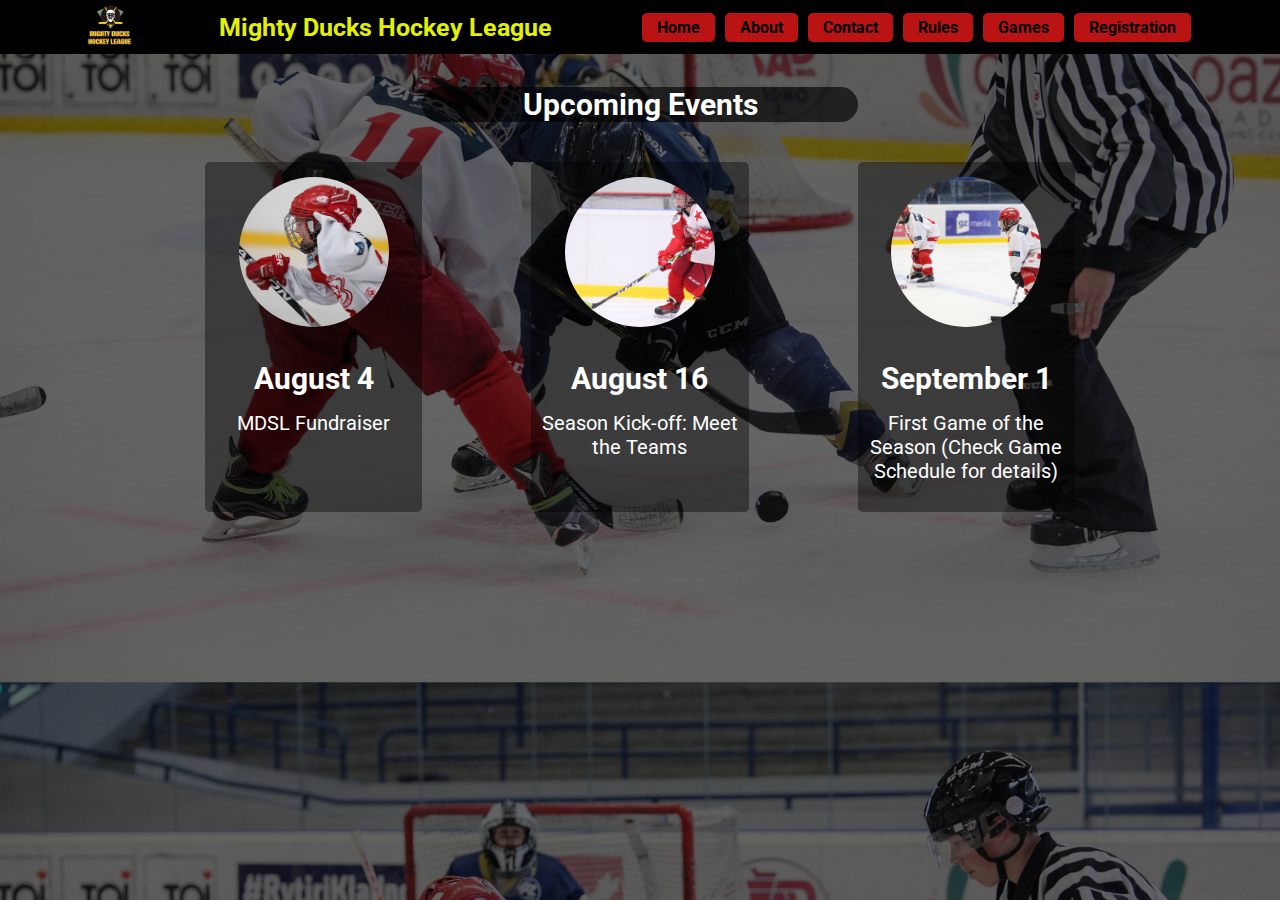
<file: index.html>
<!DOCTYPE html>
<html lang="es">
<head>
    <meta charset="UTF-8">
    <meta http-equiv="X-UA-Compatible" content="IE=edge">
    <meta name="viewport" content="width=device-width, initial-scale=1.0">
    <meta name="copyright" content="Propiedad del copyright">
    <meta name="author" content="Esteban Karaputny">
    <meta name="description" content="bla bla bla">
    <meta name="keywords" content="bla bla bla">
    <meta name="robots" content="index">
    <meta name="robots" content="follow">
    <title>Home - MDHL</title>
    <link rel="stylesheet" href="style.css">
    <link href="https://fonts.googleapis.com/css2?family=Roboto:wght@300&display=swap" rel="stylesheet">
</head>
<body>
    <!-- START NAVEGATION -->
    <header class="container-navegation">
        <nav class="navegation">
            <div class="navegation-image">
                <img class="image-logo" src="./assets/image/logo-migthy-ducks-01.png" alt="Logo del equipo de hockey sobre hielo">
            </div>
            <div class="navegation-title">
                <h1 class="title-principal">Mighty Ducks Hockey League</h1>
            </div>
            <div class="navegation-list">
                <ul class="navegation-links">
                    <li class="list"><a class="links" href="index.html">Home</a></li>
                    <li class="list"><a class="links" href="./pages/about.html">About</a></li>
                    <li class="list"><a class="links" href="./pages/contact.html">Contact</a></li>
                    <li class="list"><a class="links" href="./pages/rules.html">Rules</a></li>
                    <li class="list"><a class="links" href="./pages/game_info.html">Games</a></li>
                    <li class="list"><a class="links" href="./pages/registration.html">Registration</a></li>
                </ul>
            </div>
        </nav>
    </header>
    <!-- START REJAS -->
    <main class="container-section">
        <div class="title-pages">
            <h2 class="title-pages-h2">Upcoming Events</h2>
        </div>
        <section class="conteiner-blocks">
            <div class="rejas">
                <img class="rejas-image" src="./assets/image/hockey-1.jpg" alt="Jugador de hockey sobre hielo">
                <h2 class="rejas-titles">August 4</h2>
                <p class="rejas-parrafos">MDSL Fundraiser</p>
            </div>
            <div class="rejas">
                <img class="rejas-image" src="./assets/image/hockey-2.jpg" alt="Jugador de hockey sobre hielo">
                <h2 class="rejas-titles">August 16</h2>
                <p class="rejas-parrafos">Season Kick-off: Meet the Teams</p>
            </div>
            <div class="rejas">
                <img class="rejas-image" src="./assets/image/hockey-3.jpg" alt="Jugador de hockey sobre hielo">
                <h2 class="rejas-titles">September 1</h2>
                <p class="rejas-parrafos">First Game of the Season (Check Game Schedule for details)</p>
            </div>
        </section>
    </main>
</body>
</html>
</file>
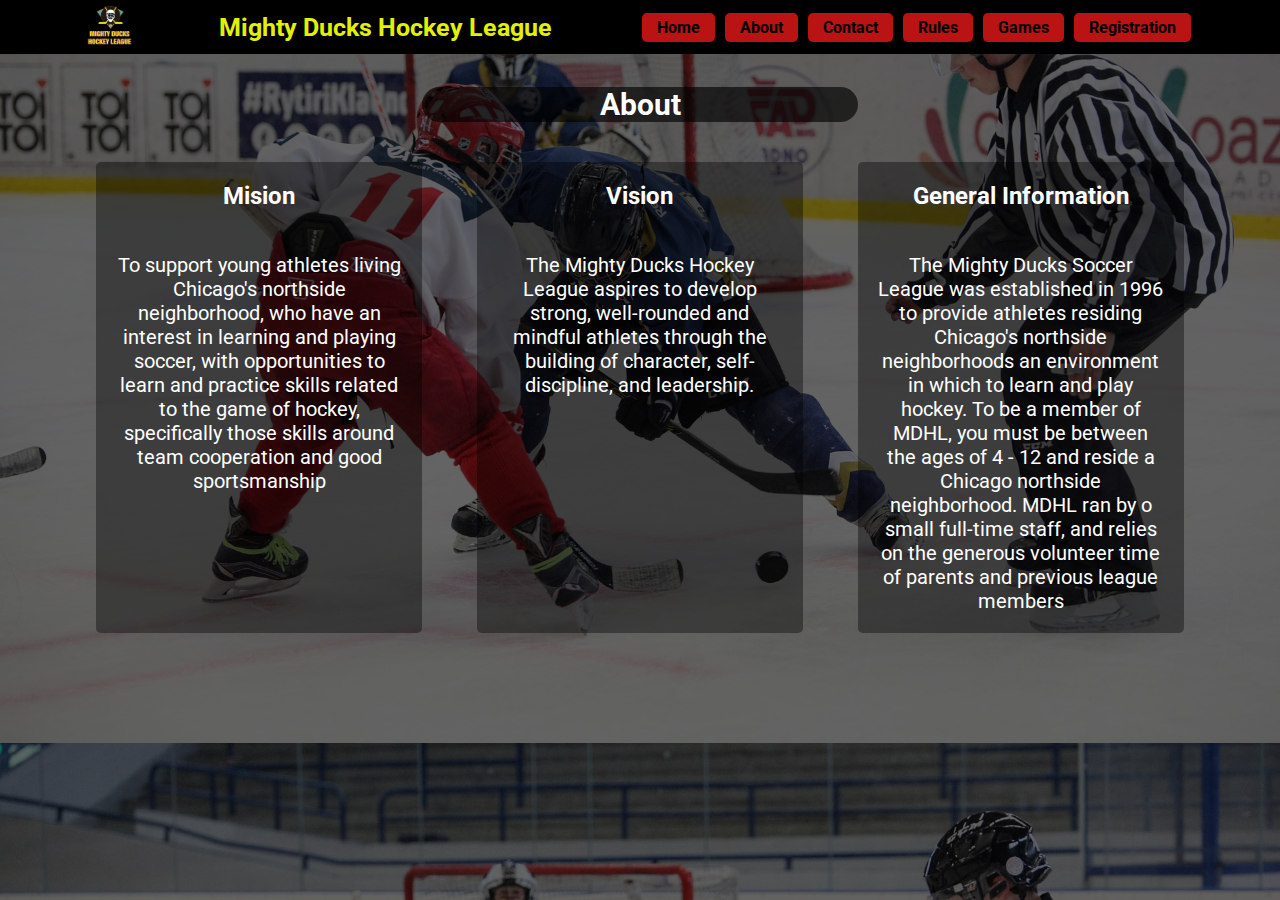
<file: pages/about.html>
<!DOCTYPE html>
<html lang="es">
<head>
    <meta charset="UTF-8">
    <meta http-equiv="X-UA-Compatible" content="IE=edge">
    <meta name="viewport" content="width=device-width, initial-scale=1.0">
    <meta name="copyright" content="Propiedad del copyright">
    <meta name="author" content="Esteban Karaputny">
    <meta name="description" content="bla bla bla">
    <meta name="keywords" content="bla bla bla">
    <meta name="robots" content="index">
    <meta name="robots" content="follow">
    <title>About - MDHL</title>
    <link rel="stylesheet" href="../style.css">
    <link href="https://fonts.googleapis.com/css2?family=Roboto:wght@300&display=swap" rel="stylesheet">
</head>
<body>
    <!-- START NAVEGATION -->
    <header class="container-navegation">
        <nav class="navegation">
            <div class="navegation-image">
                <img class="image-logo" src="../assets/image/logo-migthy-ducks-01.png" alt="Logo del equipo de hockey sobre hielo">
            </div>
            <div class="navegation-title">
                <h1 class="title-principal">Mighty Ducks Hockey League</h1>
            </div>
            <div class="navegation-list">
                <ul class="navegation-links">
                    <li class="list"><a class="links" href="../index.html">Home</a></li>
                    <li class="list"><a class="links" href="about.html">About</a></li>
                    <li class="list"><a class="links" href="contact.html">Contact</a></li>
                    <li class="list"><a class="links" href="rules.html">Rules</a></li>
                    <li class="list"><a class="links" href="game_info.html">Games</a></li>
                    <li class="list"><a class="links" href="registration.html">Registration</a></li>
                </ul>
            </div>
        </nav>
    </header>
    <!-- START INFORMATION -->
    <main class="container-section">
        <div class="title-pages">
            <h2 class="title-pages-h2">About</h2>
        </div>
        <div class="details-supreme">
            <div class="information-details">
                <h2 class="details-title">Mision</h2>
                <p class="details-parrafo">To support young athletes living Chicago's northside neighborhood, who have an interest in learning and playing soccer, with opportunities to learn and practice skills related to the game of hockey, specifically those skills around team cooperation and good sportsmanship</p>
            </div>
            <div class="information-details">
                <h2 class="details-title">Vision</h2>
                <p class="details-parrafo">The Mighty Ducks Hockey League aspires to develop strong, well-rounded and mindful athletes through the building of character, self-discipline, and leadership.</p>
            </div>
            <div class="information-details">
                <h2 class="details-title">General Information</h2>
                <p class="details-parrafo">The Mighty Ducks Soccer League was established in 1996 to provide athletes residing Chicago's northside neighborhoods an environment in which to learn and play hockey. To be a member of MDHL, you must be between the ages of 4 - 12 and reside a Chicago northside neighborhood. MDHL ran by o small full-time staff, and relies on the generous volunteer time of parents and previous league members</p>
            </div>
        </div>
    </main>
</body>
</html>
</file>
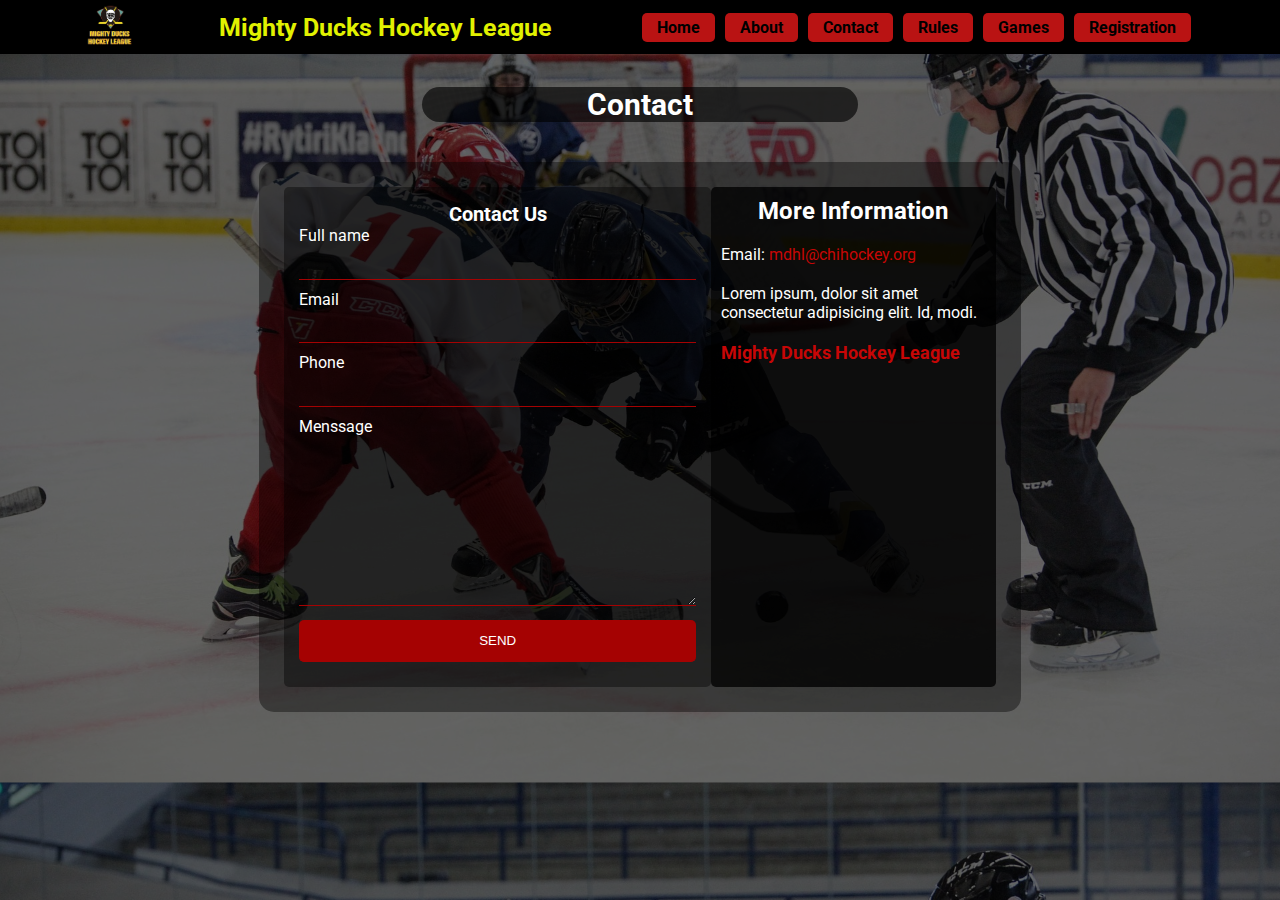
<file: pages/contact.html>
<!DOCTYPE html>
<html lang="es">
<head>
    <meta charset="UTF-8">
    <meta http-equiv="X-UA-Compatible" content="IE=edge">
    <meta name="viewport" content="width=device-width, initial-scale=1.0">
    <meta name="copyright" content="Propiedad del copyright">
    <meta name="author" content="Esteban Karaputny">
    <meta name="description" content="bla bla bla">
    <meta name="keywords" content="bla bla bla">
    <meta name="robots" content="index">
    <meta name="robots" content="follow">
    <title>Contact - MDHL</title>
    <link rel="stylesheet" href="../style.css">
    <link href="https://fonts.googleapis.com/css2?family=Roboto:wght@300&display=swap" rel="stylesheet">
</head>
<body>
    <!-- Start Navegation -->
    <header class="container-navegation">
        <nav class="navegation">
            <div class="navegation-image">
                <img class="image-logo" src="../assets/image/logo-migthy-ducks-01.png" alt="Logo del equipo de hockey sobre hielo">
            </div>
            <div class="navegation-title">
                <h1 class="title-principal">Mighty Ducks Hockey League</h1>
            </div>
            <div class="navegation-list">
                <ul class="navegation-links">
                    <li class="list"><a class="links" href="../index.html">Home</a></li>
                    <li class="list"><a class="links" href="about.html">About</a></li>
                    <li class="list"><a class="links" href="contact.html">Contact</a></li>
                    <li class="list"><a class="links" href="rules.html">Rules</a></li>
                    <li class="list"><a class="links" href="game_info.html">Games</a></li>
                    <li class="list"><a class="links" href="registration.html">Registration</a></li>
                </ul>
            </div>
        </nav>
    </header>
    <!-- Start Form -->
    <main class="container-section">
        <div class="title-pages">
            <h2 class="title-pages-h2">Contact</h2>
        </div>
        <div class="container">
            <div class="form-content">
                <div class="register-form">
                    <h3 class="contact-title-form">Contact Us</h3>
                    <form class="form-container-general" action="">
                        <p>
                            <label class="title-date-form" for="fullname">Full name</label>
                            <input class="date-form" type="text" name="fullname" id="fullname" required>
                        </p>
                        <p>
                            <label class="title-date-form" for="email">Email</label>
                            <input class="date-form" type="email" name="email" id="email" required>
                        </p>
                        <p>
                            <label  class="title-date-form" for="phone">Phone</label>
                            <input class="date-form" type="number" name="phone" id="phone" required>
                        </p>
                        <p>
                            <label class="title-date-form" for="menssage">Menssage</label>
                            <textarea class="date-form" name="message" id="message" cols="30" rows="10"></textarea>
                        </p>
                        <p>
                            <button class="form-botton" type="submit">Send</button>
                        </p>
                    </form>
                </div>
                <div class="info-form">
                    <h2 class="title-info-form">More Information</h2>
                    <p class="email-info-form">Email: <span class="email-contact">mdhl@chihockey.org</span></p>
                    <p class="lorem-info-form">Lorem ipsum, dolor sit amet consectetur adipisicing elit. Id, modi.</p>
                    <p class="emprese-info-form">Mighty Ducks Hockey League</p>
                </div>
            </div>
        </div>
    </main>
</body>
</html>
</file>
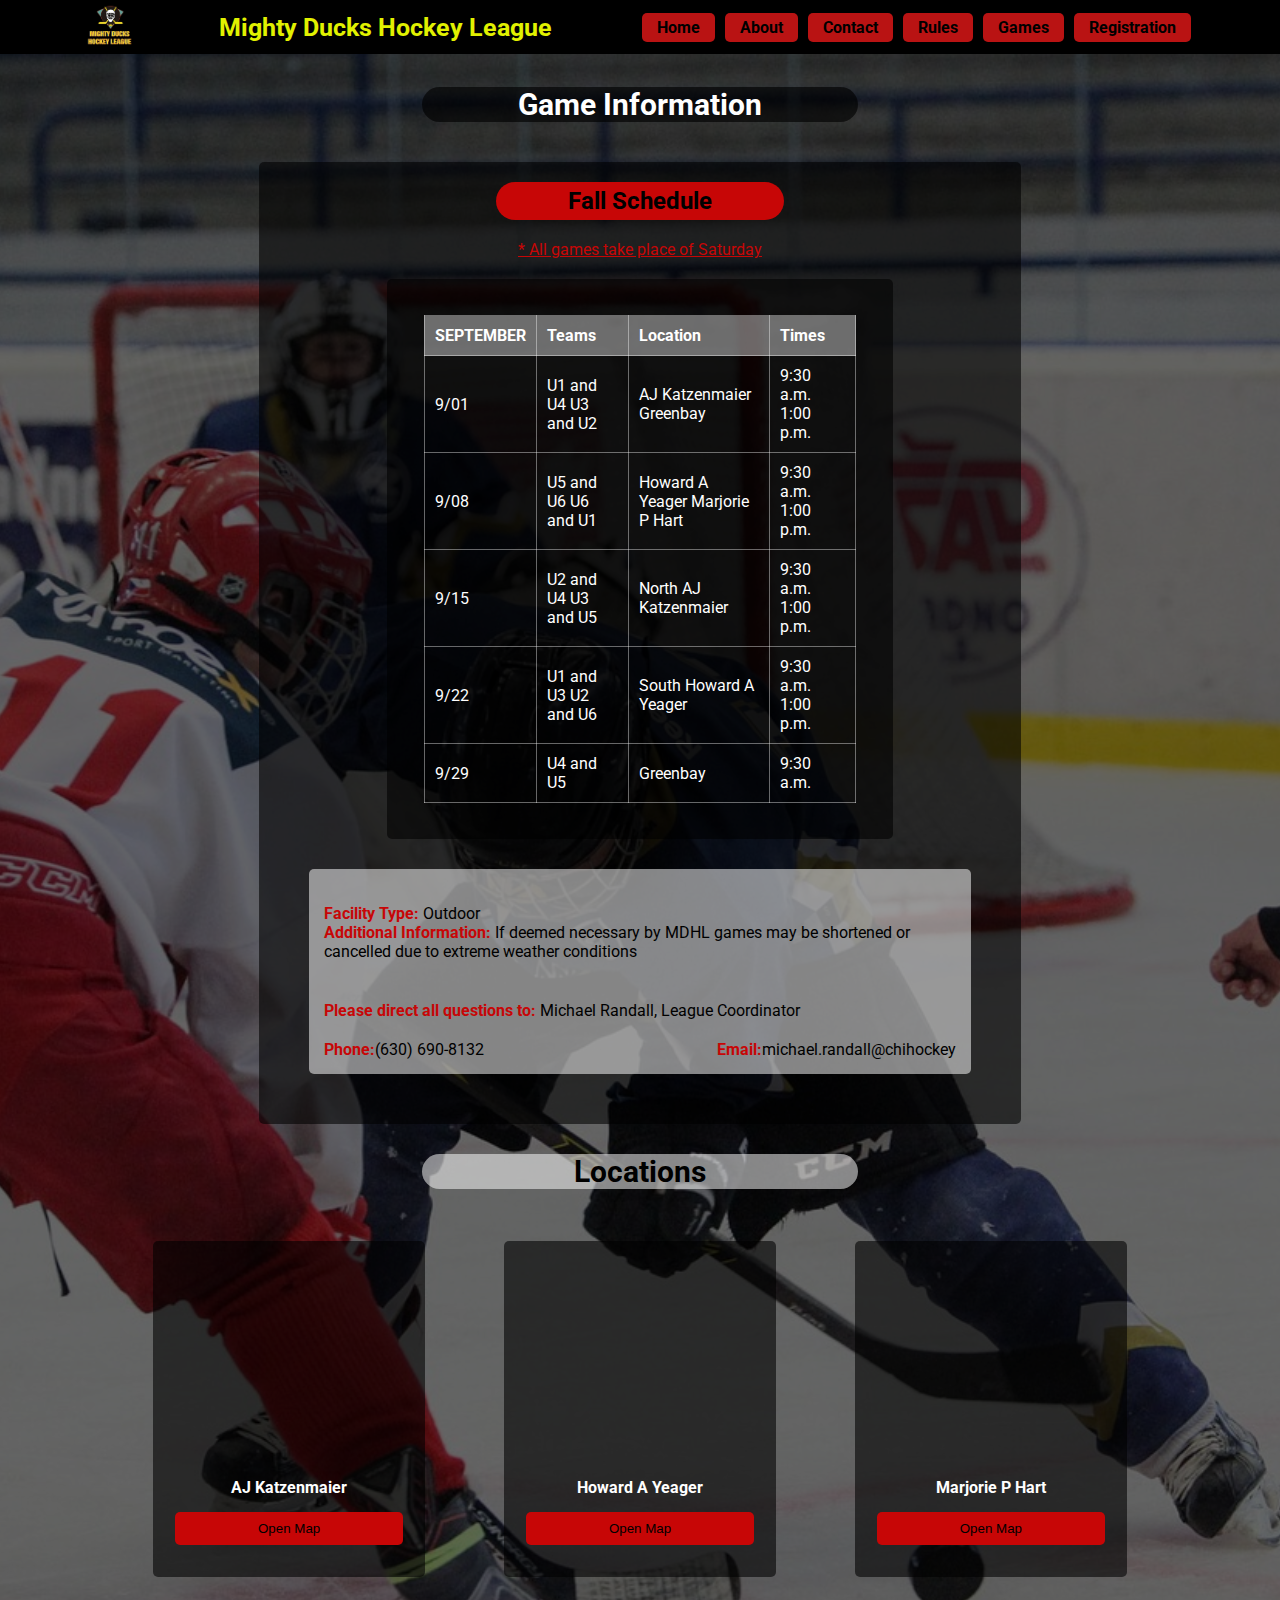
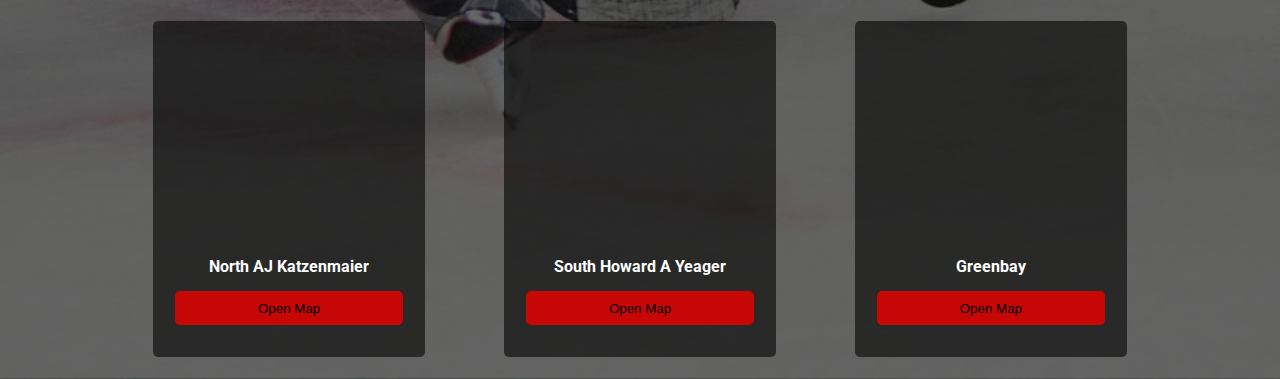
<file: pages/game_info.html>
<!DOCTYPE html>
<html lang="es">
<head>
    <meta charset="UTF-8">
    <meta http-equiv="X-UA-Compatible" content="IE=edge">
    <meta name="viewport" content="width=device-width, initial-scale=1.0">
    <meta name="copyright" content="Propiedad del copyright">
    <meta name="author" content="Esteban Karaputny">
    <meta name="description" content="bla bla bla">
    <meta name="keywords" content="bla bla bla">
    <meta name="robots" content="index">
    <meta name="robots" content="follow">
    <title>Game Information - MDHL</title>
    <link rel="stylesheet" href="../style.css">
    <link href="https://fonts.googleapis.com/css2?family=Roboto:wght@300&display=swap" rel="stylesheet">
</head>
<body>
    <header class="container-navegation">
        <nav class="navegation">
            <div class="navegation-image">
                <img class="image-logo" src="../assets/image/logo-migthy-ducks-01.png" alt="Logo del equipo de hockey sobre hielo">
            </div>
            <div class="navegation-title">
                <h1 class="title-principal">Mighty Ducks Hockey League</h1>
            </div>
            <div class="navegation-list">
                <ul class="navegation-links">
                    <li class="list"><a class="links" href="../index.html">Home</a></li>
                    <li class="list"><a class="links" href="about.html">About</a></li>
                    <li class="list"><a class="links" href="contact.html">Contact</a></li>
                    <li class="list"><a class="links" href="rules.html">Rules</a></li>
                    <li class="list"><a class="links" href="game_info.html">Games</a></li>
                    <li class="list"><a class="links" href="registration.html">Registration</a></li>
                </ul>
            </div>
        </nav>
    </header>
    <main class="container-section">
        <div class="title-pages">
            <h2 class="title-pages-h2">Game Information</h2>
        </div>
        <div class="container__table">
            <div>
                <h2 class="subtitle__table">Fall Schedule</h2>
            <p class="parrafo__table--line">* All games take place of Saturday</p>
            </div>
            <div class="table">
                <table class="table__style">
                   <thead>
                    <tr>
                        <th>SEPTEMBER</th>
                        <th>Teams</th>
                        <th>Location</th>
                        <th>Times</th>
                    </tr>
                   </thead>
                    <tr>
                        <td>9/01</td>
                        <td>U1 and U4 U3 and U2</td>
                        <td>AJ Katzenmaier Greenbay</td>
                        <td>9:30 a.m. 1:00 p.m.</td>
                    </tr>
                    <tr>
                        <td>9/08</td>
                        <td>U5 and U6 U6 and U1</td>
                        <td>Howard A Yeager Marjorie P Hart</td>
                        <td>9:30 a.m. 1:00 p.m.</td>
                    </tr>
                    <tr>
                        <td>9/15</td>
                        <td>U2 and U4 U3 and U5</td>
                        <td>North AJ Katzenmaier</td>
                        <td>9:30 a.m. 1:00 p.m.</td>
                    </tr>
                    <tr>
                        <td>9/22</td>
                        <td>U1 and U3 U2 and U6</td>
                        <td>South Howard A Yeager</td>
                        <td>9:30 a.m. 1:00 p.m.</td>
                    </tr>
                    <tr>
                        <td>9/29</td>
                        <td>U4 and U5</td>
                        <td>Greenbay</td>
                        <td>9:30 a.m.</td>
                    </tr>
                </table>
            </div> 
            <div class="container__info--extra">
                <div class="margin__division">
                    <p class="parrafo__info--add"><span class="span__bold">Facility Type:</span> Outdoor</p>
                    <p class="parrafo__info--add"><span class="span__bold">Additional Information:</span> If deemed necessary by MDHL games may be shortened
                    or cancelled due to extreme weather conditions</p>
                </div> 
                <div class="margin__division">
                    <p class="parrafo__info--add"><span class="span__bold">Please direct all questions to:</span> Michael Randall, League Coordinator</p>
                </div>
                <div class="display__cambio">
                    <p class="parrafo__info--add"><span class="span__bold">Phone:</span>(630) 690-8132</p>
                    <p><span class="span__bold">Email:</span>michael.randall@chihockey</p>
                </div>
            </div>
        </div>
        <div >
            <h3 class="title__locations">Locations</h3>
        </div>
        <div class="content__maps">
            <div class="maps">
                <iframe src="https://www.google.com/maps/embed?pb=!1m18!1m12!1m3!1d2949.7808848531467!2d-87.86499018504057!3d42.32587204525335!2m3!1f0!2f0!3f0!3m2!1i1024!2i768!4f13.1!3m3!1m2!1s0x880f932fbc6ba7cd%3A0xcf2bbe275c6da815!2sAJ%20Katzenmaier%20Academy!5e0!3m2!1ses!2sar!4v1664745274375!5m2!1ses!2sar" width="400" height="300" style="border:0;" allowfullscreen="" loading="lazy" referrerpolicy="no-referrer-when-downgrade"></iframe>
                <h4>AJ Katzenmaier</h4>
                <button type="button"><a href="https://goo.gl/maps/rxZSQJkPQNF2JQBd7" target="_blank">Open Map</a></button>
            </div>
            <div class="maps">
                <iframe src="https://www.google.com/maps/embed?pb=!1m18!1m12!1m3!1d2950.2698766737826!2d-87.85606978504094!3d42.31544224591159!2m3!1f0!2f0!3f0!3m2!1i1024!2i768!4f13.1!3m3!1m2!1s0x880feccac26b07c5%3A0x8b51fa5d6efe771a!2sHoward%20A.%20Yeager%20School%20(PREK-K)!5e0!3m2!1ses!2sar!4v1664745313523!5m2!1ses!2sar" width="400" height="300" style="border:0;" allowfullscreen="" loading="lazy" referrerpolicy="no-referrer-when-downgrade"></iframe>
                <h4>Howard A Yeager</h4>
                <button type="button"><a href="https://goo.gl/maps/2hpXPmcgqkEymJoc8" target="_blank">Open Map</a></button>
            </div>
            <div class="maps">
                <iframe src="https://www.google.com/maps/embed?pb=!1m18!1m12!1m3!1d378753.9213851638!2d-88.02602315749176!3d42.128561884019284!2m3!1f0!2f0!3f0!3m2!1i1024!2i768!4f13.1!3m3!1m2!1s0x880fecd0628e1bb5%3A0x9a4d5f9aafd42e02!2sMarjorie%20P%20Hart%20School!5e0!3m2!1ses!2sar!4v1664745387390!5m2!1ses!2sar" width="400" height="300" style="border:0;" allowfullscreen="" loading="lazy" referrerpolicy="no-referrer-when-downgrade"></iframe>
                <h4> Marjorie P Hart</h4>
                <button type="button"><a href="https://goo.gl/maps/gCU8JpQT2jJsUBaU9" target="_blank">Open Map</a></button>
            </div>
            <div class="maps">
                <iframe src="https://www.google.com/maps/embed?pb=!1m18!1m12!1m3!1d2949.780884853152!2d-87.86499018504063!3d42.32587204525337!2m3!1f0!2f0!3f0!3m2!1i1024!2i768!4f13.1!3m3!1m2!1s0x880f932fbc6ba7cd%3A0xcf2bbe275c6da815!2sAJ%20Katzenmaier%20Academy!5e0!3m2!1ses!2sar!4v1664745432095!5m2!1ses!2sar" width="400" height="300" style="border:0;" allowfullscreen="" loading="lazy" referrerpolicy="no-referrer-when-downgrade"></iframe>
                <h4>North AJ Katzenmaier</h4>
                <button type="button"><a href="https://goo.gl/maps/rxZSQJkPQNF2JQBd7" target="_blank">Open Map</a></button>
            </div>
            <div class="maps">
                <iframe src="https://www.google.com/maps/embed?pb=!1m18!1m12!1m3!1d2950.2698766737826!2d-87.85606978504094!3d42.31544224591159!2m3!1f0!2f0!3f0!3m2!1i1024!2i768!4f13.1!3m3!1m2!1s0x880feccac26b07c5%3A0x8b51fa5d6efe771a!2sHoward%20A.%20Yeager%20School%20(PREK-K)!5e0!3m2!1ses!2sar!4v1664745467532!5m2!1ses!2sar" width="400" height="300" style="border:0;" allowfullscreen="" loading="lazy" referrerpolicy="no-referrer-when-downgrade"></iframe>
                <h4>South Howard A Yeager</h4>
                <button type="button"><a href="https://goo.gl/maps/2hpXPmcgqkEymJoc8" target="_blank">Open Map</a></button>
            </div>
            <div class="maps">
                <iframe src="https://www.google.com/maps/embed?pb=!1m18!1m12!1m3!1d182055.15414505827!2d-88.13058002626626!3d44.5231046314734!2m3!1f0!2f0!3f0!3m2!1i1024!2i768!4f13.1!3m3!1m2!1s0x8802e2e809b380f3%3A0x6370045214dcf571!2sGreen%20Bay%2C%20Wisconsin%2C%20EE.%20UU.!5e0!3m2!1ses!2sar!4v1664745509893!5m2!1ses!2sar" width="400" height="300" style="border:0;" allowfullscreen="" loading="lazy" referrerpolicy="no-referrer-when-downgrade"></iframe>
                <h4>Greenbay</h4>
                <button type="button"><a href="https://goo.gl/maps/Yu5pDpCvwmLKae5w6" target="_blank">Open Map</a></button>
            </div>
        </div>
    </main>     
</body>
</html>
</file>
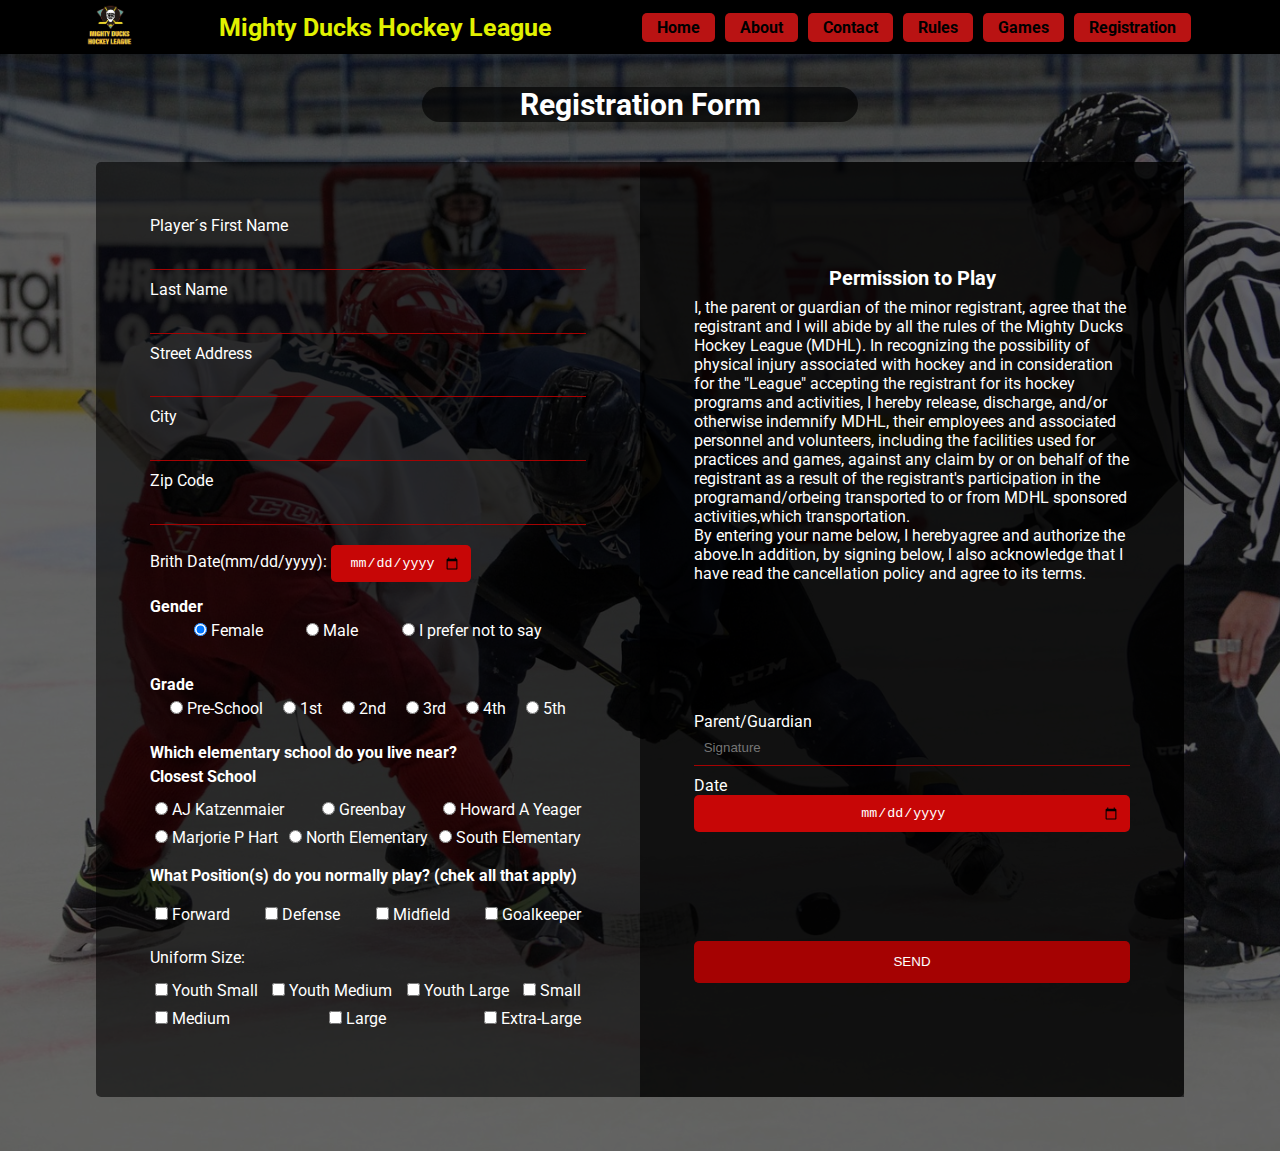
<file: pages/registration.html>
<!DOCTYPE html>
<html lang="es">
<head>
    <meta charset="UTF-8">
    <meta http-equiv="X-UA-Compatible" content="IE=edge">
    <meta name="viewport" content="width=device-width, initial-scale=1.0">
    <meta name="copyright" content="Propiedad del copyright">
    <meta name="author" content="Esteban Karaputny">
    <meta name="description" content="bla bla bla">
    <meta name="keywords" content="bla bla bla">
    <meta name="robots" content="index">
    <meta name="robots" content="follow">
    <title>Registration - MDHL</title>
    <link rel="stylesheet" href="../style.css">
    <link href="https://fonts.googleapis.com/css2?family=Roboto:wght@300&display=swap" rel="stylesheet">
</head>
<body>
    <header class="container-navegation">
        <nav class="navegation">
            <div class="navegation-image">
                <img class="image-logo" src="../assets/image/logo-migthy-ducks-01.png" alt="Logo del equipo de hockey sobre hielo">
            </div>
            <div class="navegation-title">
                <h1 class="title-principal">Mighty Ducks Hockey League</h1>
            </div>
            <div class="navegation-list">
                <ul class="navegation-links">
                    <li class="list"><a class="links" href="../index.html">Home</a></li>
                    <li class="list"><a class="links" href="about.html">About</a></li>
                    <li class="list"><a class="links" href="contact.html">Contact</a></li>
                    <li class="list"><a class="links" href="rules.html">Rules</a></li>
                    <li class="list"><a class="links" href="game_info.html">Games</a></li>
                    <li class="list"><a class="links" href="registration.html">Registration</a></li>
                </ul>
            </div>
        </nav>
    </header>
    <main class="container-section">
        <div class="title-pages">
            <h2 class="title-pages-h2">Registration Form</h2>
        </div>
       <div>
        <form action="show_data.html" method="get">
            <div class="form__registration">
                <div class="form__separate">
                        <div class="form__date--one">
                            <label for="first-name">Player´s First Name</label>
                            <input class="input__line" type="text" id="first-name" name="first-name">
                        </div>
                        <div class="form__date--one">
                            <label for="last-name">Last Name</label>
                            <input class="input__line" type="text" id="last-name" name="last-name">
                        </div>
                    <div class="form__date--one">
                        <label for="address">Street Address</label>
                        <input class="input__large--one input__line" type="text" id="address" name="address">
                    </div>
                        <div class="form__date--one">
                            <label for="city">City</label>
                            <input class="input__line" type="text" id="city" name="city">
                        </div>
                        <div class="form__date--one">
                            <label for="zip-code">Zip Code</label>
                            <input class="input__line" type="text" id="zip-code" name="zip-code">
                        </div>
                    <div class="form__date--two">
                        <div class="form__brith">
                            <label for="brith-date">Brith Date(mm/dd/yyyy):</label>
                            <input type="date" id="brith-date" name="brith-date">
                        </div>
                      <div class="form__date">
                        <p class="parrafo__bold--one">Gender</p>
                        <div class="form__gender">
                            <div>
                                <input type="radio" id="female" name="gender" value="female"
                                checked>
                                <label for="female">Female</label>
                            </div>
                            <div>
                                <input type="radio" id="male" name="gender" value="male">
                                <label for="male">Male</label>
                            </div>
                            <div>
                                <input type="radio" id="say" name="gender" value="say">
                                <label for="say"> I prefer not to say</label>
                            </div>
                          </div>
                        </div> 
                    </div>
                    <div class="form__date">
                        <p class="parrafo__bold--one">Grade</p>
                        <div class="form__grade">
                            <div>
                                <input type="radio" id="pre-school" name="grade" value="pre-school">
                                <label for="pre-school">Pre-School</label>
                            </div>
                            <div>
                                <input type="radio" id="one" name="grade" value="one">
                                <label for="one">1st</label>
                            </div>
                            <div>
                                <input type="radio" id="two" name="grade" value="two">
                                <label for="two">2nd</label>
                            </div>
                            <div>
                                <input type="radio" id="three" name="grade" value="three">
                                <label for="three">3rd</label>
                            </div>
                            <div>
                                <input type="radio" id="four" name="grade" value="four">
                                <label for="four">4th</label>
                            </div>
                            <div>
                                <input type="radio" id="five" name="grade" value="five">
                                <label for="five">5th</label>
                            </div>
                          </div>
                      </div>
                      <div class="form__date">
                        <p class="parrafo__bold--one">Which elementary school do you live near?</p>
                        <div>
                            <label class="parrafo__bold--one">Closest School</label>
                        </div>
                        <div class="form__date">
                                <div class="form__school--options">
                                    <div>
                                        <input type="radio" id="aj-katzenmaier" name="closest-school" value="aj-katzenmaier">
                                        <label for="aj-katzenmaier">AJ Katzenmaier</label>  
                                    </div>
                                    <div>
                                        <input type="radio" id="greenbay" name="closest-school" value="greenbay">
                                        <label for="greenbay">Greenbay</label>
                                    </div>
                                    <div>
                                        <input type="radio" id="howard-a-yeager" name="closest-school" value="howard-a-yeager">
                                        <label for="howard-a-yeager">Howard A Yeager</label>
                                    </div>
                                    <div>
                                        <input type="radio" id="marjorie-p-hart" name="closest-school" value="marjorie-p-hart">
                                        <label for="marjorie-p-hart">Marjorie P Hart</label>
                                    </div>
                                    <div>
                                        <input type="radio" id="north-elementary" name="closest-school" value="north-elementary">
                                        <label for="north-elementary">North Elementary</label>
                                    </div>
                                    <div>
                                        <input type="radio" id="south-elementary" name="closest-school" value="south-elementary">
                                        <label for="south-elementary">South Elementary</label>
                                    </div>
                                </div>
                          </div>
                          <div>
                            <p  class="parrafo__bold--one">What Position(s) do you normally play? (chek all that apply)</p>
                            <div>
                                <div class="form__date">
                                    <div class="form__school--options">
                                        <div>
                                            <input type="checkbox" id="forward" name="position" value="forward">
                                            <label for="forward">Forward</label>
                                        </div>
                                        <div>
                                            <input type="checkbox" id="defense" name="position" value="defense">
                                            <label for="defense">Defense</label>
                                        </div>
                                        <div>
                                            <input type="checkbox" id="midfield" name="position" value="midfield">
                                            <label for="midfield">Midfield</label>
                                        </div>
                                        <div>
                                            <input type="checkbox" id="goalkeeper" name="position" value="goalkeeper">
                                            <label for="goalkeeper">Goalkeeper</label>
                                        </div>
                                    </div>  
                                </div>
                            </div>
                          </div>
                        </div>
                      <div>
                        <p  class="parrafo__bold">Uniform Size:</p>
                            <div class="form__date">
                                <div class="form__school--options">
                                    <div>
                                        <input type="checkbox" id="youth-small" name="unirform-size" value="youth-small">
                                        <label for="youth-small">Youth Small</label>
                                    </div>
                                    <div>
                                        <input type="checkbox" id="youth-medium" name="unirform-size" value="youth-medium">
                                        <label for="youth-medium">Youth Medium</label>
                                    </div>
                                    <div>
                                        <input type="checkbox" id="youth-large" name="unirform-size" value="youth-large">
                                        <label for="youth-large">Youth Large</label>
                                    </div>
                                    <div>
                                        <input type="checkbox" id="small" name="unirform-size" value="small">
                                        <label for="small">Small</label>
                                    </div>
                                    <div>
                                        <input type="checkbox" id="medium" name="unirform-size" value="medium">
                                        <label for="medium">Medium</label>
                                    </div>
                                    <div>
                                        <input type="checkbox" id="large" name="unirform-size" value="large">
                                        <label for="large">Large</label>
                                    </div>
                                    <div>
                                        <input type="checkbox" id="extra-large" name="unirform-size" value="extra-large">
                                        <label for="extra-large">Extra-Large</label>
                                    </div>
                                </div> 
                            </div>
                        </div>
                    </div>    
                <div class="form__separate form__bold--content">
                    <div class="content__subtitle--parrafo">
                        <h3 class="subtitle__form">Permission to Play</h3>
                        <p>I, the parent or guardian of the minor registrant, agree that the registrant and I will abide by all the rules of
                            the Mighty Ducks Hockey League (MDHL). 
                            In recognizing the possibility of physical injury associated with hockey and in consideration for the "League"
                            accepting the registrant for its hockey programs and activities, I hereby release, discharge, and/or otherwise 
                            indemnify MDHL, their employees and associated personnel and volunteers, including the facilities used for
                            practices and games, against any claim by or on behalf of the registrant as a result of the registrant's 
                            participation in the programand/orbeing transported to or from MDHL sponsored activities,which transportation.
                            <br> By entering your name below, I herebyagree and authorize the above.ln addition, by signing below,
                            l also acknowledge that I have read the cancellation policy and agree to its terms.</p>
                      </div>
                      <div class="form__firma">
                        <div class="firma">
                            <label for="parent">Parent/Guardian</label>
                            <input class="input__large--two input__line" type="text" id="parent" name="parent" placeholder="Signature">
                        </div>
                        <div class="form__brith">
                            <label for="date">Date</label>
                            <input class="input__line" type="date" id="date" name="date">
                        </div>
                      </div>
                      <div>
                        <button class="form-botton" type="submit">Send</button>
                      </div>
                </div>
            </div>
            
            
        </form>
       </div>
    </main>
</body>
</html>
</file>
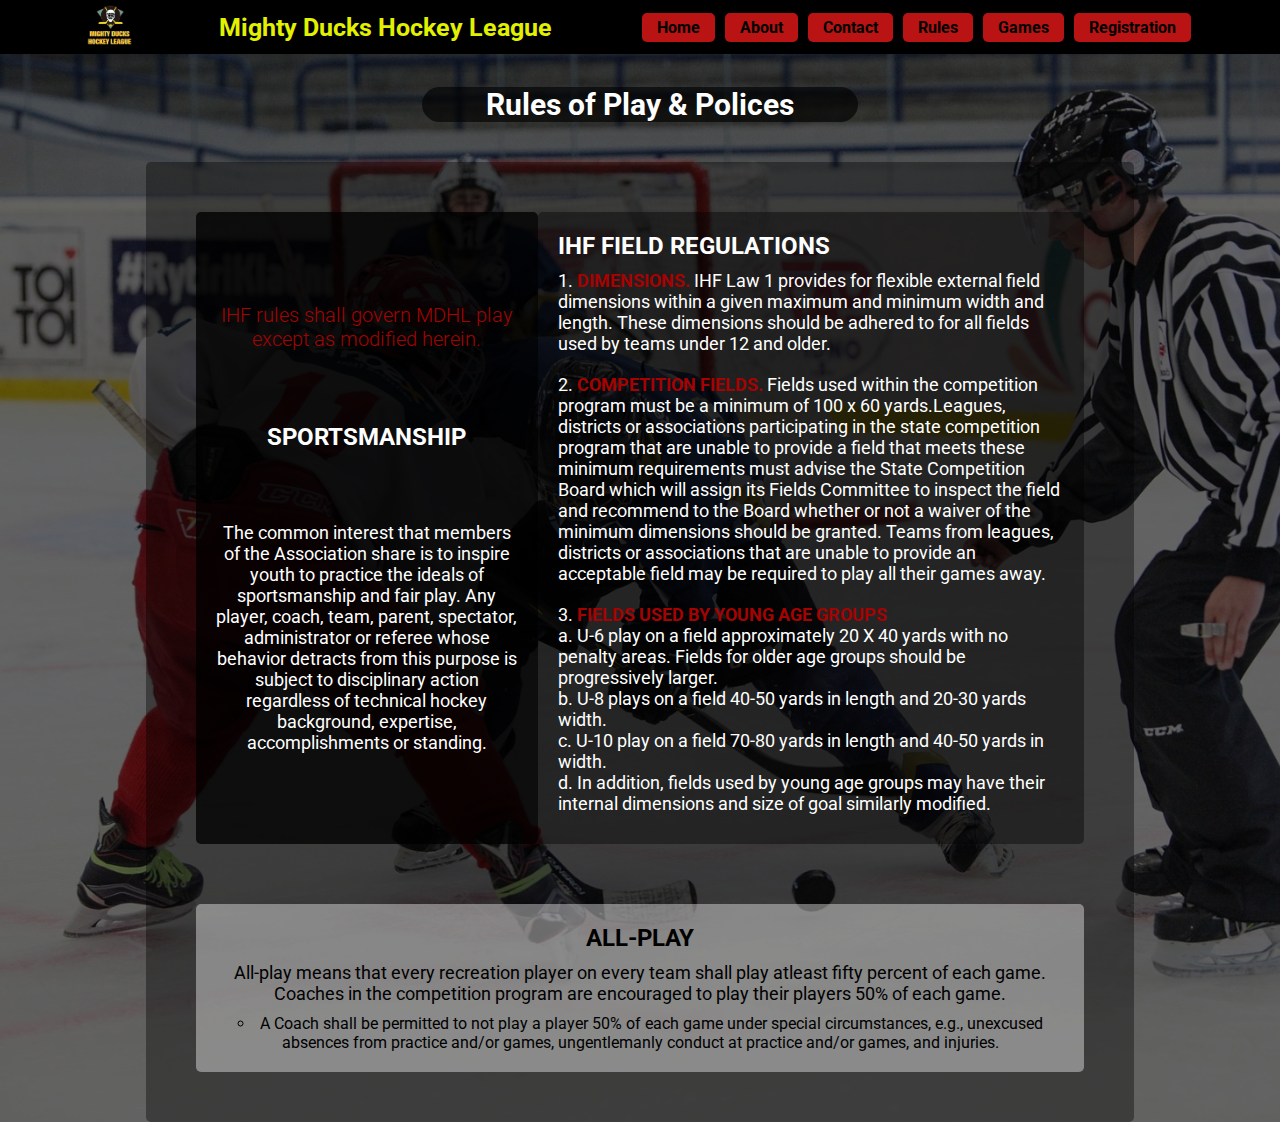
<file: pages/rules.html>
<!DOCTYPE html>
<html lang="es">
<head>
    <meta charset="UTF-8">
    <meta http-equiv="X-UA-Compatible" content="IE=edge">
    <meta name="viewport" content="width=device-width, initial-scale=1.0">
    <meta name="copyright" content="Propiedad del copyright">
    <meta name="author" content="Esteban Karaputny">
    <meta name="description" content="bla bla bla">
    <meta name="keywords" content="bla bla bla">
    <meta name="robots" content="index">
    <meta name="robots" content="follow">
    <title>Rules - MDHL</title>
    <link rel="stylesheet" href="../style.css">
    <link href="https://fonts.googleapis.com/css2?family=Roboto:wght@300&display=swap" rel="stylesheet">
</head>
<body>
    <header class="container-navegation">
        <nav class="navegation">
            <div class="navegation-image">
                <img class="image-logo" src="../assets/image/logo-migthy-ducks-01.png" alt="Logo del equipo de hockey sobre hielo">
            </div>
            <div class="navegation-title">
                <h1 class="title-principal">Mighty Ducks Hockey League</h1>
            </div>
            <div class="navegation-list">
                <ul class="navegation-links">
                    <li class="list"><a class="links" href="../index.html">Home</a></li>
                    <li class="list"><a class="links" href="about.html">About</a></li>
                    <li class="list"><a class="links" href="contact.html">Contact</a></li>
                    <li class="list"><a class="links" href="rules.html">Rules</a></li>
                    <li class="list"><a class="links" href="game_info.html">Games</a></li>
                    <li class="list"><a class="links" href="registration.html">Registration</a></li>
                </ul>
            </div>
        </nav>
    </header>
    <main class="container-section">
        <div class="title-pages">
            <h2 class="title-pages-h2">Rules of Play & Polices</h2>
        </div>
        <div class="container__rules">
            <div class="rules__divition">
                <div class="rules__one">
                    <h2 class="rules__title--one">IHF rules shall govern MDHL play except as modified herein.</h2>
                    <h2 class="rules__title--two">SPORTSMANSHIP</h2>
                    <p class="rules__parrafo--one">The common interest that members of the Association share is to inspire
                        youth to practice the ideals of sportsmanship and fair play. Any player, coach,
                        team, parent, spectator, administrator or referee whose behavior detracts from
                        this purpose is subject to disciplinary action regardless of technical hockey
                        background, expertise, accomplishments or standing.</p>
                </div>
                <div class="rules__two">
                    <h2 class="rules__title--two">IHF FIELD REGULATIONS</h2>
                    <ol class="rules__list--one">
                        <li class="rules__list--li"><span class="title__bold">DIMENSIONS.</span> IHF Law 1 provides for flexible external field dimensions within
                            a given maximum and minimum width and length. These dimensions should be
                            adhered to for all fields used by teams under 12 and older.</li>
                        <li  class="rules__list--li"><span class="title__bold">COMPETITION FIELDS.</span> Fields used within the competition program must be
                            a minimum of 100 x 60 yards.Leagues, districts or associations participating in
                            the state competition program that are unable to provide a field that meets these
                            minimum requirements must advise the State Competition Board which will
                            assign its Fields Committee to inspect the field and recommend to the Board
                            whether or not a waiver of the minimum dimensions should be granted. Teams
                            from leagues, districts or associations that are unable to provide an acceptable
                            field may be required to play all their games away.</li>
                        <li  class="rules__list--li"><span class="title__bold">FIELDS USED BY YOUNG AGE GROUPS </span>
                            <ol type="a">
                                <li>U-6 play on a field approximately 20 X 40 yards with no penalty areas. Fields
                                    for older age groups should be progressively larger.</li>
                                <li>U-8 plays on a field 40-50 yards in length and 20-30 yards width.
                                </li>
                                <li>U-10 play on a field 70-80 yards in length and 40-50 yards in width.</li>
                                <li>In addition, fields used by young age groups may have their internal
                                    dimensions and size of goal similarly modified.</li>
                            </ol>
                        </li>
                    </ol>
                </div>
            </div>
            <div class="rules__three">
                <h2>ALL-PLAY</h2>
                <p class="parrafo__two">All-play means that every recreation player on every team shall play atleast
                    fifty percent of each game. Coaches in the competition program are encouraged
                    to play their players 50% of each game.
                </p>
                <ol class="rules__list--two">
                    <li>A Coach shall be permitted to not play a player 50% of each game
                        under special circumstances, e.g., unexcused absences from practice
                        and/or games, ungentlemanly conduct at practice and/or games, and
                        injuries.</li>
                </ol>
            </div>
        </div>
    </main> 
</body>
</html>
</file>
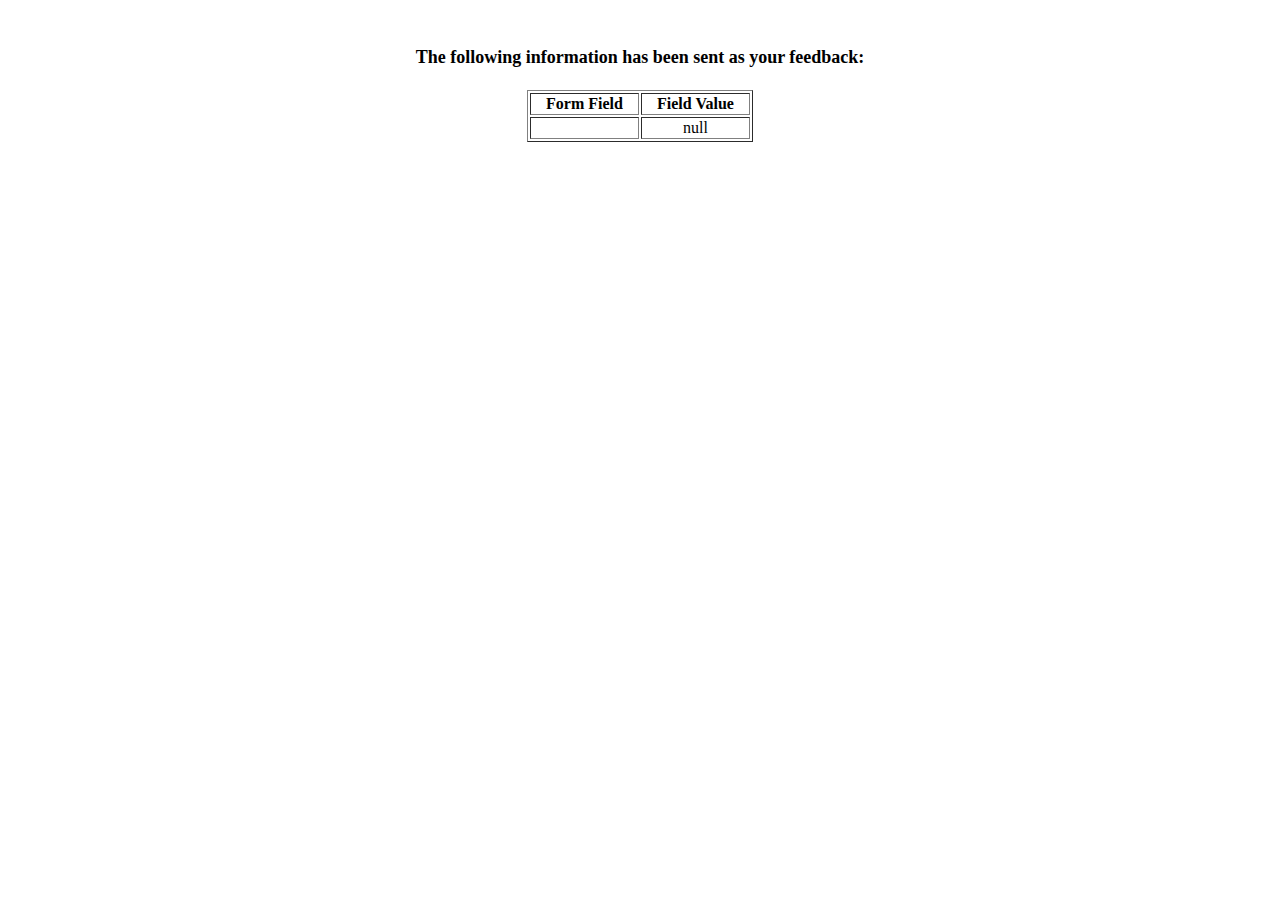
<file: pages/show_data.html>
<html>
<head>
<title>Feedback Sent</title>
</head>
<body>
<p align=center>&nbsp;</p>
<h1 align=center><font size="+1">The following information has been sent as your
  feedback:</font></h1>

<table border="1" align=center width="226">
  <tr>
    <th align="center">Form Field</th>
    <th align="center">Field Value</th>
  </tr>

<script language="javascript">
var args = location.search.substr(1).split('&');
for (var i = 0; i < args.length; ++i) {
  var parts = args[i].split('=');
  if (parts != null) {
    var field = parts[0];
    var value = parts[1];
    if (value == null) {
      value = "null"
    }
    else {
      value = '"' + unescape(value.replace(/\+/g, ' ')) + '"';
    }

    document.writeln('<tr><td align="center">' + field + '</td>');
    document.writeln('<td align="center">' + value + '</td></tr>');
  }
}
</script>

<noscript>
<tr><td>
<p>You need to turn on Javascript in your browser.</p>

<p>In Microsoft Internet Explorer 4 or greater:</p>
<ul>
<li>From the "Tools" menu (in IE 4, it's the "View" menu), select "Internet Options".</li>
<li>Click on the "Security" tab.</li>
<li>Click on the "Custom Level" button. (In IE 4, select "Custom"
and then click on "Settings...".)</li>
<li>Under "Active scripting" make sure "Enable" is selected.</li>
</ul>

<p>In Netscape version 4 or greater:</p>
<ul>
<li>From the <b>Edit</b> menu, select <b>Preferences</b>.</li>
<li>In the <b>Category</b> list on the left, click on the word "Advanced".</li>
<li>In the panel on the right, make sure "Enable JavaScript" is checked.</li>
<li>Click the <b>OK</b> button.</li>
</ul>

</td></tr>
</noscript>

</table>
</body>
</html>
</file>
<file: style.css>
/* Normalize */

* {
    box-sizing: border-box;
    margin: 0;
    padding: 0;
} 

/* START NAVEGATION */

body{
    background-image: linear-gradient(rgba(0,0,0,0.6),rgba(0,0,0,0.6)), url(./assets/image/design1_image1.jpg);
    background-size: cover;
    background-position: center;
    font-family: 'Roboto', sans-serif;
    
}

.container-navegation{
    background-color: rgb(0, 0, 0);
    position: fixed;
    width: 100%;
}

.navegation{
    display: flex;
    justify-content: space-evenly;
    align-items: center;
}

.image-logo{
    width: 50px;
    height: 50px;
}


.title-principal{
    font-size: 25px;
    color: rgb(225, 241, 0);
}

/* .navegation-list{
} */



 .navegation-links{
    display: flex;
}

.list{
    list-style: none;
    padding: 0 5px;
}

.links{
    background-color:  rgb(185, 19, 19);
    color: rgb(0, 0, 0);
    text-decoration: none;
    font-weight: bold;
    padding: 5px 15px;
    border-radius: 5px;
}

.links:hover{
    background-color: rgb(221, 34, 34);
    color:rgb(255, 255, 255);
    transition: .3s;
}

/* END NAVEGATION
START MAIN SECTION */


.container-section{
    width: 85%;
    margin: auto;
}

.conteiner-blocks{
    display: flex;
    flex-direction: row;
    justify-content: space-evenly;
}


.rejas{
    background-color:  rgba(0, 0, 0, 0.397);
    color: white;
    width: 20%;
    height: 350px;
    text-align: center;
    border-radius: 5px;
    /* box-shadow: 5px 5px rgba(0, 0, 0, 0.281); */
}
.rejas:hover{
    background-color: rgba(0, 0, 0, 0.582);;
    transition: 0.3s;
    cursor: pointer;
}

.rejas-image{
    width: 150px;
    height: 150px;
    border-radius: 50%;
    margin: 15px;
    object-fit: cover;
}

.rejas-titles{
    padding: 15px 0;
    font-size: 30px;
}

.rejas-parrafos{
    font-size: 20px;
}

/* END INDEX - HOME 
AND
START ABOUT */


.details-supreme{
    display: flex;
    flex-direction: row;
    justify-content: space-between;
}

.information-details{
    width: 30%;
    padding: 20px;
    text-align: center;
    color: rgb(255,255,255);
    background-color: rgba(0, 0, 0, 0.377);
    border-radius: 5px;
}

.information-details:hover{
    background-color: rgba(0, 0, 0, 0.582);;
    transition: 0.3s;
    cursor: pointer;
}

.details-title{
    margin-bottom: 15%;
}

.details-parrafo{
    font-size: 20px;
}


/* END PAGE ABOUT and START PAGE CONTACT */


.container {
    width: 70%;
    margin: auto;
}

.title-pages{
   padding-top: 8%;
    display: flex;
    flex: 100%;
}

.title-pages-h2{
    background-color: rgba(0, 0, 0, 0.637);
    width: 40%;
    margin: auto;
    font-size: 30px;
    color: rgb(255, 255, 255);
    text-align: center;
    margin-bottom: 40px ;
    border-radius: 30px;
}

.form-content{
    padding: 25px;
    background-color: rgba(0, 0, 0, 0.397);
    display: flex;
    border-radius: 15px;
}

.contact-title-form{
    text-align: center;
    font-size: 20px;
    color: rgb(255, 255, 255);

}


.register-form {
    margin: 0;
    padding: 15px;
    display: flex;
    flex-direction: column;
    width: 60%;
    background-color: rgba(0, 0, 0, 0.397);
    border-radius: 5px;
}

.contact-title{
    font-size: 20px;
}

.date-form{
    width: 100%;
    padding: .7em;
    border: none;
    background: none;
    border-bottom: 1px solid rgb(165, 2, 2);
    margin-bottom: 10px;
    outline: 0;
    color: white;
    appearance: none;
}


.title-date-form{
    width: 100%;
    padding:10px 0;
    color: rgb(255, 255, 255);
}

.form-botton{
    width: 100%;
    padding: 1em;
    background:rgb(165,2,2);
    border: none;
    border-bottom: 1px solid rgb(165, 2, 2);
    margin-bottom: 10px;
    outline: 0;
    color: white;
    text-transform: uppercase;
    border-radius: 5px;
}

.form-botton:hover{
    background:rgb(199, 6, 6);
    cursor:pointer
}

.info-form{
    width: 40%;
    color: white;
    border-radius: 5px;
    background-color:rgba(0, 0, 0, 0.774);
}

.title-info-form{
    padding: 10px;
    text-align: center;
}

.email-info-form, 
.lorem-info-form,
.emprese-info-form{ 
    padding: 10px;
}

.emprese-info-form{
    font-weight: bold;
    font-size: 18px;
    color:rgb(199, 6, 6);
}

.email-contact{
    color: rgb(199, 6, 6);
}


/* END */

/* INICIO PAGES RULES  */

.container__rules{
    background-color:rgba(0, 0, 0, 0.377) ;
    border-radius: 5px;
    padding: 20px;
    margin:0 50px;
}

.rules__divition{
    display: flex;
    justify-content: space-between;
    padding: 30px;
    border-radius: 5px;
    color: #fff;
}

.rules__one{
    display: flex;
    flex-direction: column;
    justify-content: space-evenly;
    background-color:rgba(0, 0, 0, 0.774);
    border-radius: 5px;
    padding: 20px;
    text-align: center;
}

.rules__two{
    padding: 20px;
    background-color:rgba(0, 0, 0, 0.397);
    border-radius: 5px;
}

.rules__three{
    padding: 20px;
    background-color:rgba(255, 255, 255, 0.4);
    border-radius: 5px;
    margin: 30px;
    text-align: center;
}

.rules__title--one{
    font-size: 20px;
    font-weight: 300;
    color: rgb(165,2,2);
}


.rules__parrafo--one{
    font-size: 18px;
}

.rules__list--one{
    list-style-position: inside;
}

.title__bold{
    font-weight: bold;
    color: rgb(165,2,2);
}

.rules__list--li{
    font-size: 18px;
    padding: 10px 0;
}


.parrafo__two{
    font-size: 18px;
    padding: 10px 0;
}



.rules__list--two{
    list-style-position: inside;
    list-style-type: circle;
}


/* START PAGE GAMES */



.container__table{
    background-color:rgba(0, 0, 0, 0.582);
    padding: 20px;
    width: 70%;
    margin: auto;
    border-radius: 5px;
}


.subtitle__table{
    padding: 5px 0;
    text-align: center;
    background-color:rgb(199, 6, 6);
    color: rgb(0, 0, 0);
    border-radius: 30px;
    width: 40%;
    margin: auto;
}


.parrafo__table--line{
    padding: 20px 0;
    color: rgb(199, 6, 6);
    text-decoration: underline;
    text-align: center;
}


.table{
    background-color:rgba(0, 0, 0, 0.582);
    width: 70%;
    padding: 5%;
    border-radius: 5px;
    margin: auto;
}


.table__style{
    border-radius: 5px;
    text-align: left;
    border-collapse: collapse;
   
}


thead{
    border-radius: 5px;
    background-color: rgba(255, 255, 255, 0.4);
}

thead:hover{
    background-color: rgba(255, 255, 255, 0.521);
}

th{
    border: 1px solid rgba(255, 255, 255, 0.4);
    padding: 10px;
    color: #fff;
}  


td{
    color: #fff;
    border: 1px solid rgba(255, 255, 255, 0.4);
    padding: 10px;
}

.container__info--extra{
    margin: 30px;
    padding: 15px;
    border-radius: 5px;
    background-color: rgba(255, 255, 255, 0.521);
}

.margin__division{
    padding: 20px 0;
}

.span__bold{
    color:rgb(199, 6, 6);
    font-weight: bold;
}

.display__cambio{
    display: flex;
    justify-content: space-between;
}

/* ADD MAPS  */
.title__locations{
    width: 40%;
    margin: 30px auto;
    background-color: rgba(255, 255, 255, 0.521);
    color: rgb(0, 0, 0);
    font-size: 30px;
    border-radius: 30px;
    text-align: center;
}

.content__maps{
    display: flex;
    flex-wrap: wrap;
    justify-content:space-evenly;
}

.maps{
    display: flex;
    flex-direction: column;
    align-items: center;
    justify-content: space-between;
    background-color:rgba(0, 0, 0, 0.582);
    padding: 2%;
    margin: 2%;
    height: auto;
    width: 25%;
    border-radius: 5px;
    color: #fff;
}

.maps > iframe{
    width: 200px;
    height: 200px;
}

.maps > h4{
    padding: 15px 0;
}

.maps > button{
    width: 100%;
    padding: .7em;
    border: none;
    background-color: rgb(199, 6, 6);
    margin-bottom: 10px;
    outline: 0;
    color: white;
    appearance: none;
    border-radius: 5px;   
}

.maps > button:hover{
    background-color: rgb(165,2,2);
}

.maps > button > a{
    text-decoration: none;
    color: rgb(0, 0, 0);
}

/* INICIO PAGE REGISTRATION */

.form__registration{
    background-color:rgba(0, 0, 0, 0.582);
    display: flex;
    border-radius: 5px;
    margin-bottom: 5%;
}

.form__separate{
    padding: 5%;
    width: 50%;
    color: white;
}

.input__line{
    width: 100%;
    padding: .7em;
    border: none;
    background: none;
    border-bottom: 1px solid rgb(165, 2, 2);
    margin-bottom: 10px;
    outline: 0;
    color: white;
    appearance: none;
}

.form__date{
    display: flex;
    padding: 10px 0;
    flex-direction: column;
}

.form__brith > input{
    background-color: rgb(199, 6, 6);
    border: none;
    color: #fff;
    padding: 10px;
    text-align: center;
    border-radius: 5px;
}

.form__date--two{
    padding: 10px 0;
}

.parrafo__bold--one{
    font-weight: bold;
    padding: 5px 0;

}

.form__gender{
    display: flex;
    justify-content:space-evenly ;
}

.form__grade{
    display: flex;
    justify-content: space-evenly;
}

.form__school--options{
    display: flex;
    flex-wrap: wrap;
    justify-content: space-between;
}

.form__school--options > div{
    padding: 1%;
}

.form__bold--content{
    background-color: rgba(0, 0, 0, 0.582);
    display: flex;
    flex-direction: column;
    justify-content:space-around ;
}

.content__subtitle--parrafo{
    padding-bottom: 30px;
}

.subtitle__form{
    text-align: center;
    padding-bottom: 2%;
    font-size: 20px;
}
</file>
